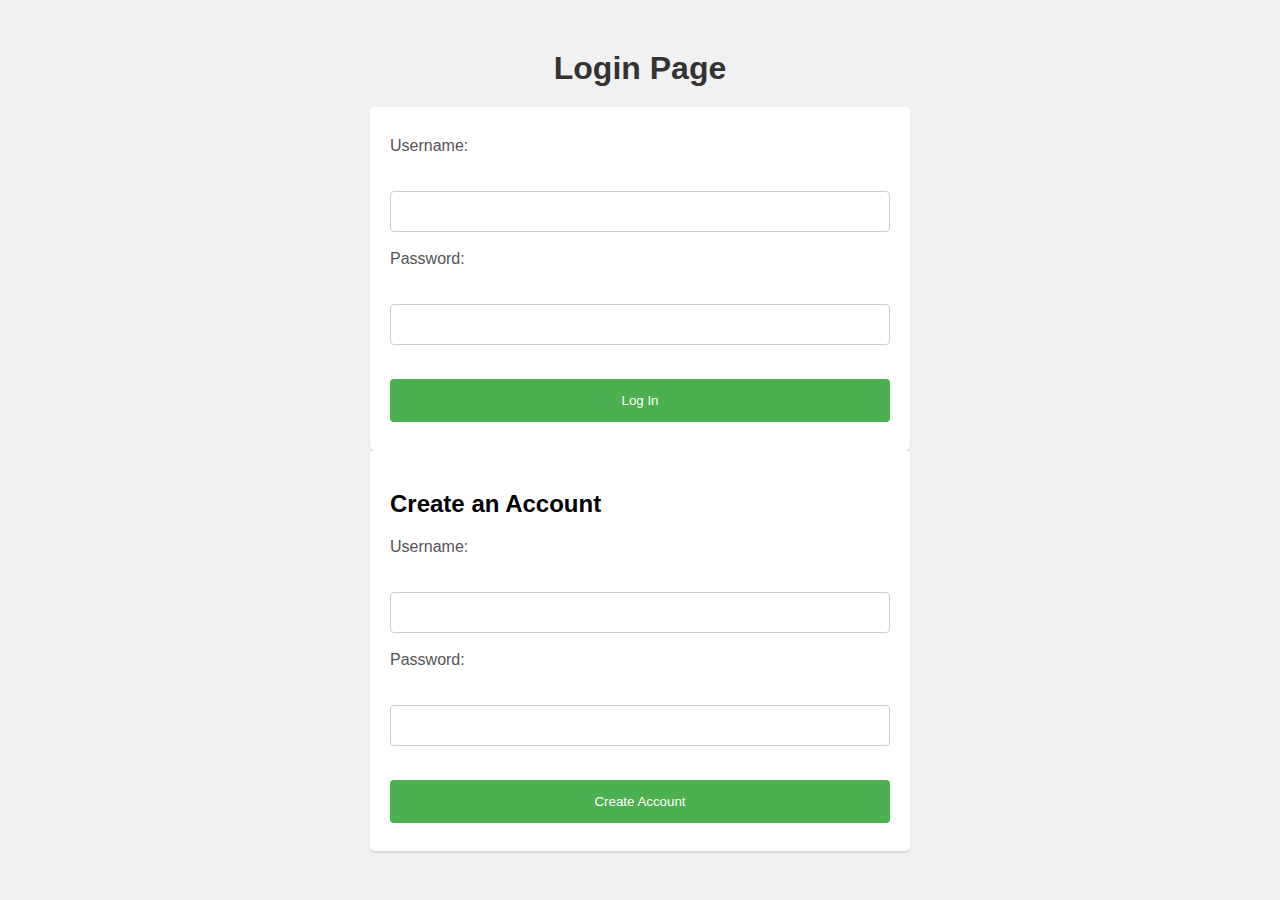
<file: Github Modul 288/login.html>
<!DOCTYPE html>
<html>
<head>
  <title>Login Page</title>
  <style>
  body {
    font-family: sans-serif;
    text-align: center;
    margin: 0;
    padding: 0;
    background-color: #f1f1f1;
  }

  h1 {
    margin: 50px 0 20px 0;
    color: #333;
  }

  form {
    max-width: 500px;
    margin: 0 auto;
    text-align: left;
    background-color: #fff;
    border-radius: 5px;
    box-shadow: 0 2px 2px rgba(0, 0, 0, 0.1);
    padding: 20px;
  }

  label {
    display: block;
    margin: 10px 0;
    color: #555;
  }

  input[type="text"],
  input[type="password"] {
    width: 100%;
    padding: 12px 20px;
    margin: 8px 0;
    box-sizing: border-box;
    border: 1px solid #ccc;
    border-radius: 4px;
  }

  input[type="button"] {
    width: 100%;
    background-color: #4CAF50;
    color: white;
    padding: 14px 20px;
    margin: 8px 0;
    border: none;
    border-radius: 4px;
    cursor: pointer;
  }

  input[type="button"]:hover {
    background-color: #45a049;
  }

  #message {
    margin: 20px 0;
    color: #333;
    font-size: 14px;
  }
</style>
</head>
<body>
  <h1>Login Page</h1>

  <!-- form for logging in -->
  <form id="login-form">
    <label for="username">Username:</label><br>
    <input type="text" id="username" name="username"><br>
    <label for="password">Password:</label><br>
    <input type="password" id="password" name="password"><br><br>
    <input type="button" value="Log In" onclick="login()">
  </form>

  <!-- form for creating an account -->
  <form id="create-account-form">
    <h2>Create an Account</h2>
    <label for="new-username">Username:</label><br>
    <input type="text" id="new-username" name="new-username"><br>
    <label for="new-password">Password:</label><br>
    <input type="password" id="new-password" name="new-password"><br><br>
    <input type="button" value="Create Account" onclick="createAccount()">
  </form>

  <!-- display a message when the user logs in or creates an account -->
  <div id="message"></div>

  <script>
    // Initialize an empty array to store user accounts
    let accounts = [];

    // Function to log in the user
    function login() {
      // Get the username and password from the login form
      const username = document.getElementById("username").value;
      const password = document.getElementById("password").value;

      // Read the accounts from the JSON file
      const input = document.createElement("input");
      input.type = "file";
      input.accept = ".json";
      input.addEventListener("change", function() {
        const file = this.files[0];
        const reader = new FileReader();
        reader.addEventListener("load", function() {
          // Parse the JSON string and store the accounts in the accounts array
          accounts = JSON.parse(this.result);

          // Check if the username and password match an existing account
          for (let i = 0; i < accounts.length; i++) {
            if (accounts[i].username === username && accounts[i].password === password) {
              // If the username and password match, display a success message and redirect the user to the main page
              document.getElementById("message").innerHTML = "Logged in successfully!";
              window.location.href = "index.html";
              return;
            }
          }

          // If no matching account was found, display an error message
          document.getElementById("message").innerHTML = "Invalid username or password";
        });
        reader.readAsText(file);
      });
      input.click();
    }

    // Function to create a new account
    function createAccount() {
      // Get the username and password from the create account form
      const username = document.getElementById("new-username").value;
      const password = document.getElementById("new-password").value;

      // Check if the username is already taken
      for (let i = 0; i < accounts.length; i++) {
        if (accounts[i].username === username) {
          // If the username is already taken, display an error message
          document.getElementById("message").innerHTML = "Username already taken";
          return;
        }
      }

      // If the username is available, create a new account object and add it to the array of accounts
      const newAccount = { username: username, password: password };
      accounts.push(newAccount);

      // Save the updated accounts array to a JSON file
      saveAccountsToJSON();

      // Display a success message
      document.getElementById("message").innerHTML = "Account created successfully!";
    }

    // Function to save the accounts array to a JSON file
    function saveAccountsToJSON() {
      // Convert the accounts array to a JSON string
      const accountsJSON = JSON.stringify(accounts);

      // Create a link element and trigger a download of the JSON file
      const a = document.createElement("a");
      a.href = "data:text/json," + encodeURIComponent(accountsJSON);
      a.download = "accounts.json";
      a.click();
    }
  </script>
</body>
</html>
</file>
